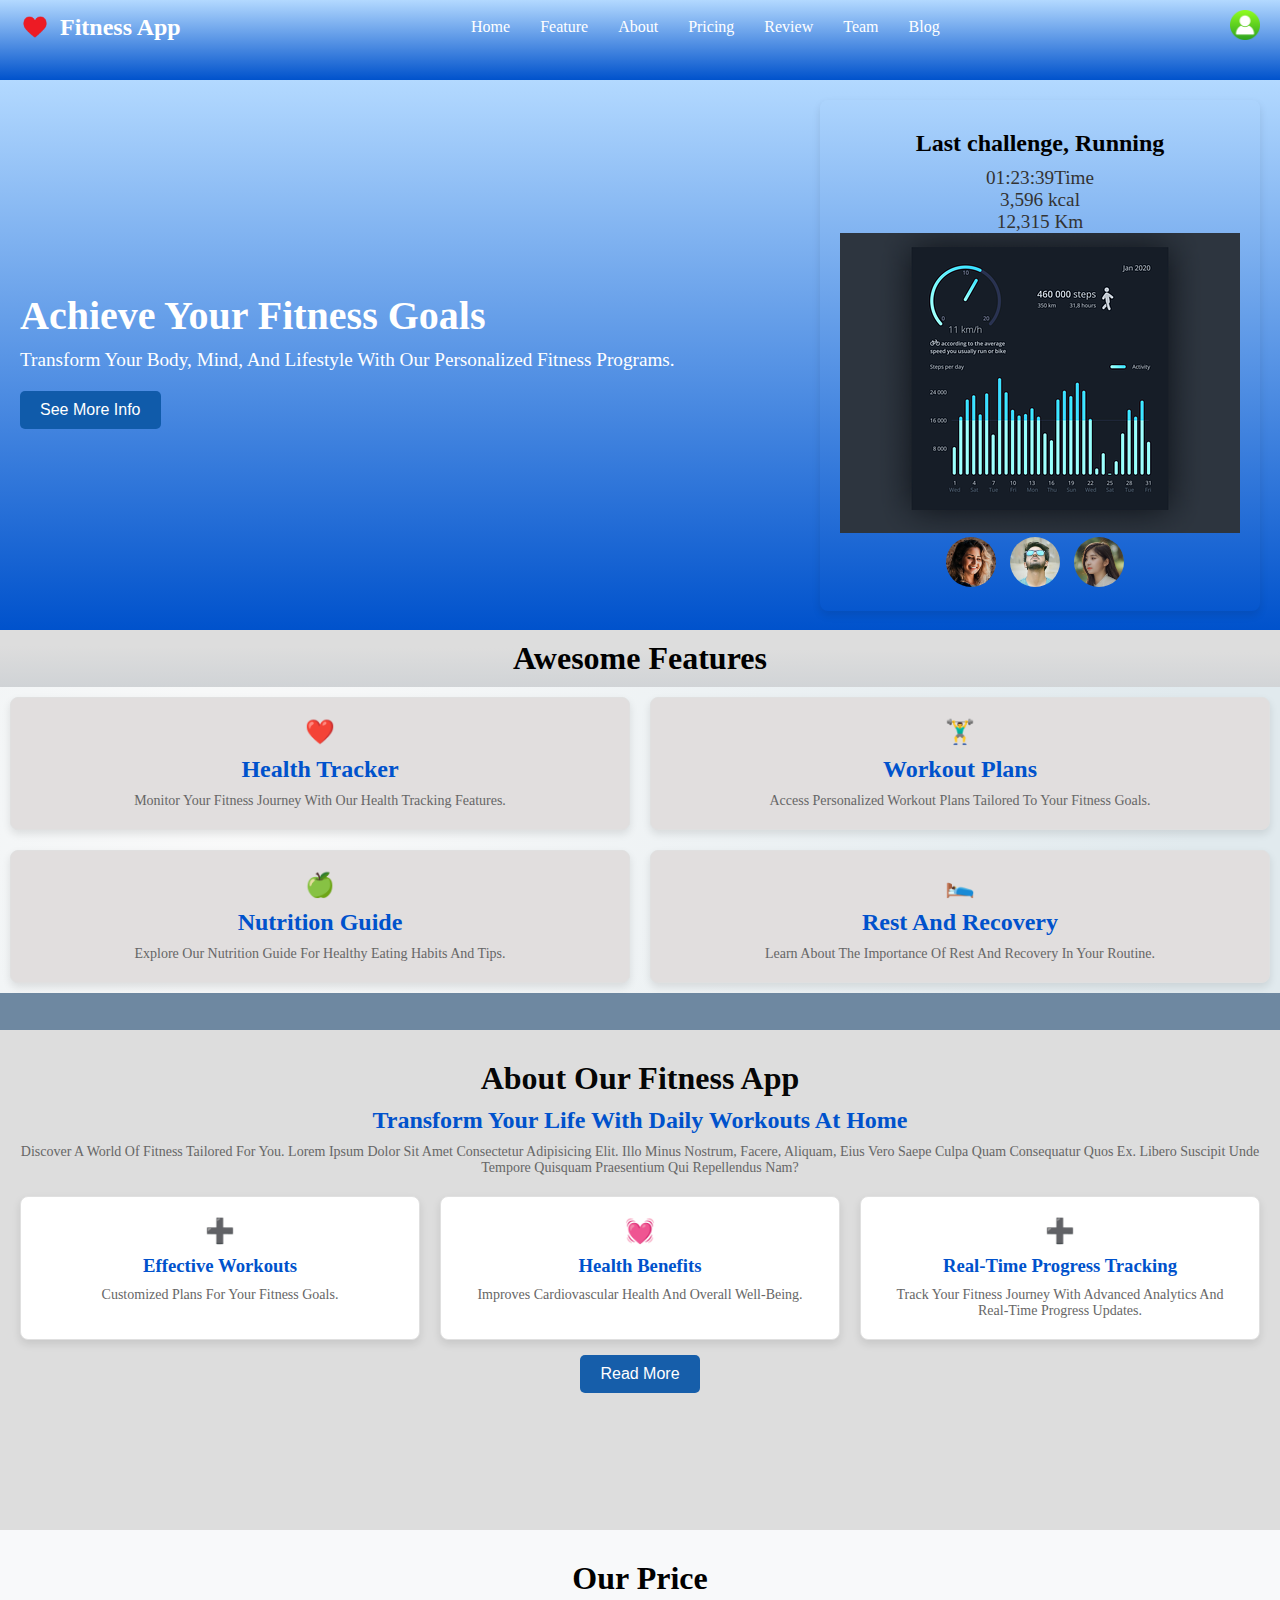
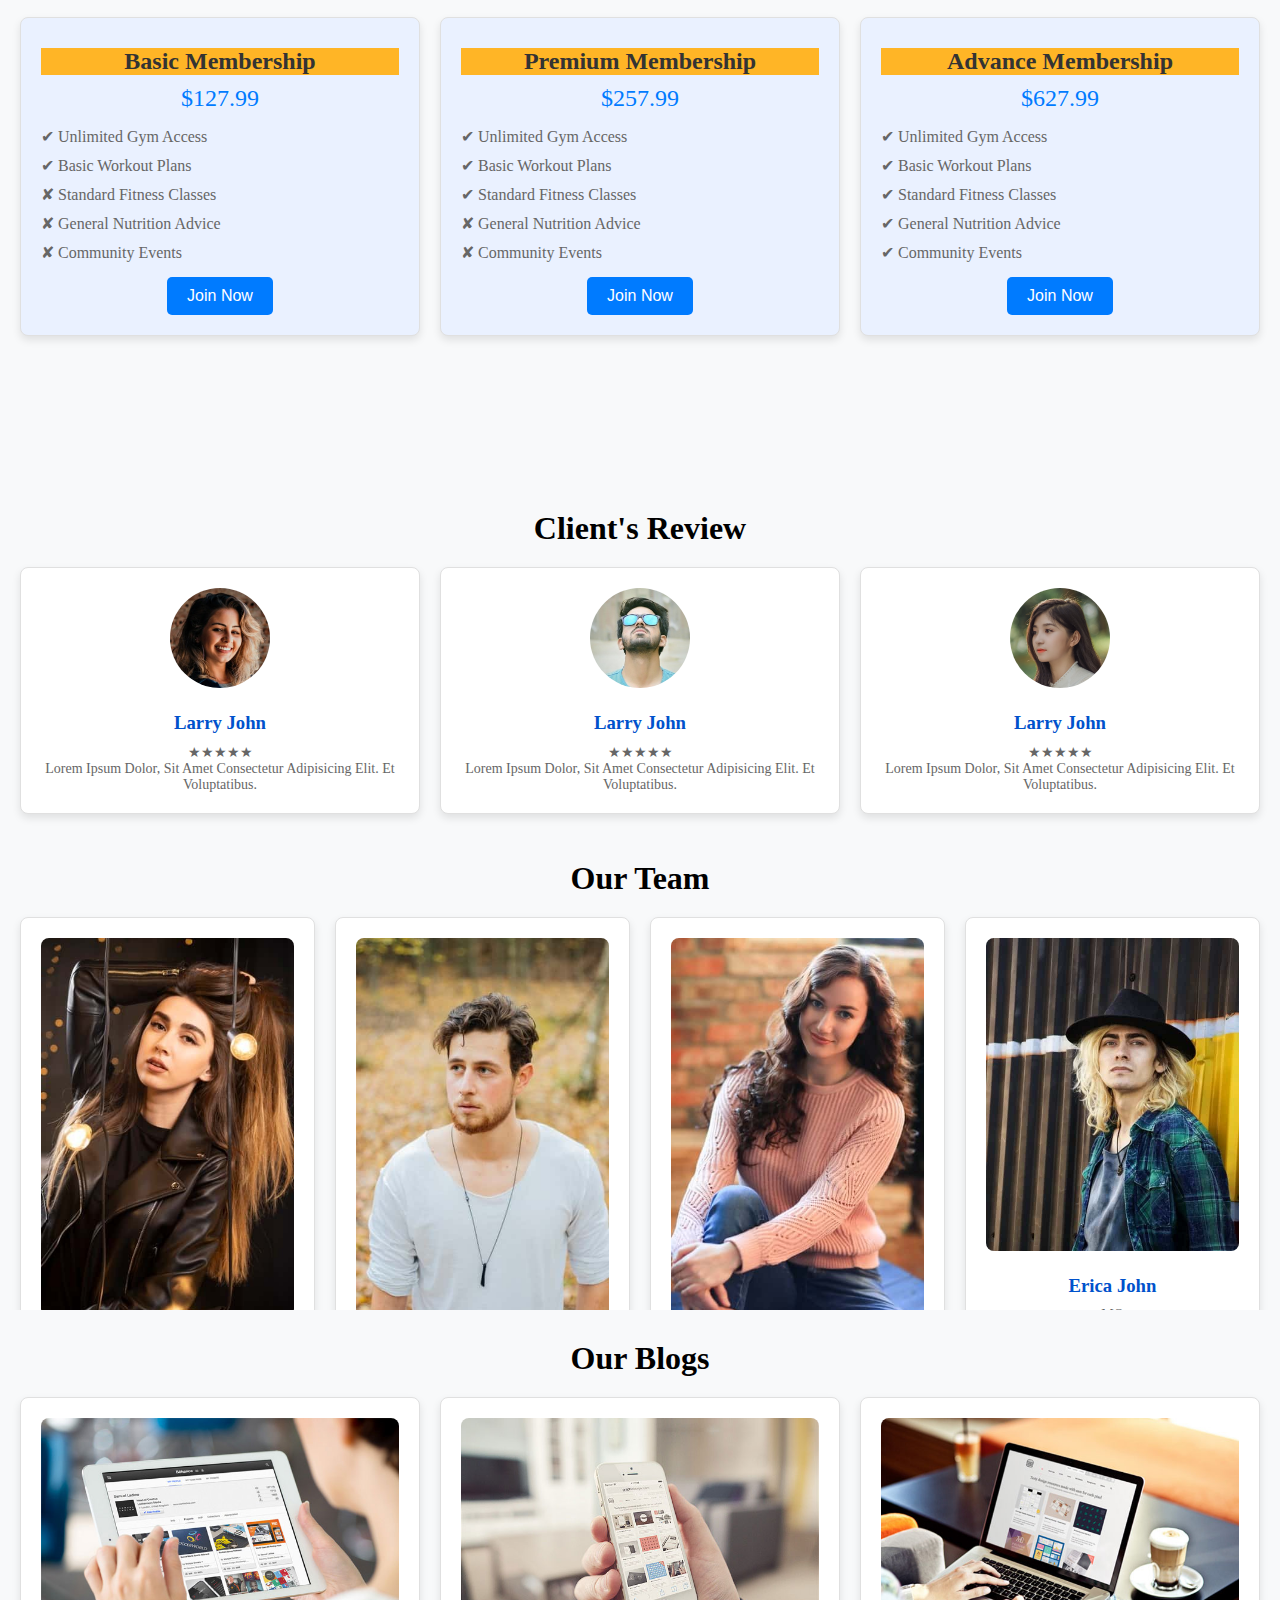
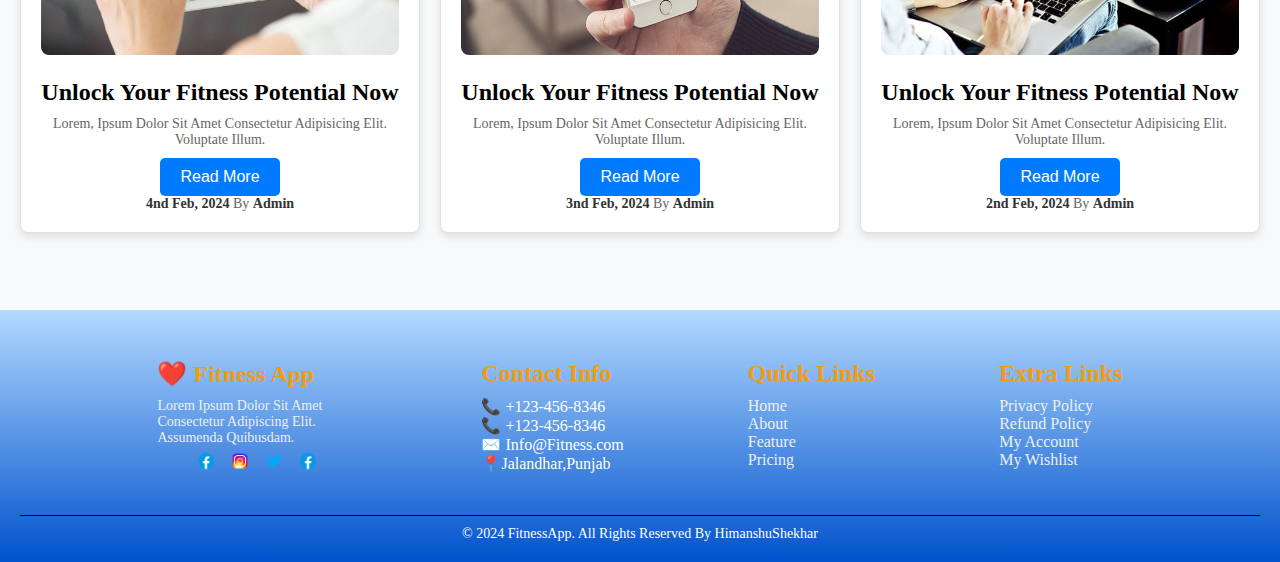
<file: index.html>
<!DOCTYPE html>
<html lang="en">

<head>
    <meta charset="UTF-8">
    <meta name="viewport" content="width=device-width, initial-scale=1.0">
    <title>CA4</title>
    <link rel="stylesheet" href="styles.css">
</head>

<body>
    <div class="container">

        <div class="item1">
            <nav class="navbar">
                <div class="logo">
                    <img src="images/logoheart.png" alt="Fitness App Logo">
                    <span>Fitness App</span>
                </div>
                <ul class="nav-links">
                    <li><a href="index.html">Home</a></li>
                    <li><a href="#">Feature</a></li>
                    <li><a href="#">About</a></li>
                    <li><a href="#">Pricing</a></li>
                    <li><a href="#">Review</a></li>
                    <li><a href="#">Team</a></li>
                    <li><a href="#">Blog</a></li>
                </ul>
                <div class="profile-icon">
                    <a href="login.html">
                    <img src="images/login.png" alt="Profile Icon" ></a>
                </div>
            </nav>
        </div>

        <div class="item2">
            <div class="fitness-goals">
                <h1>Achieve Your Fitness Goals</h1>
                <p>Transform Your Body, Mind, And Lifestyle With Our Personalized Fitness Programs.</p>
                <button>See More Info</button>
            </div>
            <div class="fitness-stats">
                <div class="stats-card">
                    <h2>Last challenge, Running</h2>
                    <div class="stats-details">
                        <p><span class="stats-time">01:23:39</span>Time</p>
                        <p><span class="stats-kcal">3,596</span> kcal</p>
                        <p><span class="stats-km">12,315</span> Km</p>
                    </div>
                    <div class="activity-graph">
                        <img src="images/fitgraph.png" alt="Activity Graph" width="100%" height="10px">
                    </div>
                    <div class="rivals">
                        <img src="images/pic-1.png" alt="Rival 1">
                        <img src="images/pic-2.png" alt="Rival 2">
                        <img src="images/pic-3.png" alt="Rival 3">
                    </div>
                </div>
            </div>
        </div>


        <div class="item3">
            <h1>Awesome Features</h1>
            <div class="features-grid">
                <div class="feature">
                    <span class="icon">❤️</span>
                    <h2>Health Tracker</h2>
                    <p>Monitor Your Fitness Journey With Our Health Tracking Features.</p>
                </div>
                <div class="feature">
                    <span class="icon">🏋️‍♂️</span>
                    <h2>Workout Plans</h2>
                    <p>Access Personalized Workout Plans Tailored To Your Fitness Goals.</p>
                </div>
                <div class="feature">
                    <span class="icon">🍏</span>
                    <h2>Nutrition Guide</h2>
                    <p>Explore Our Nutrition Guide For Healthy Eating Habits And Tips.</p>
                </div>
                <div class="feature">
                    <span class="icon">🛌</span>
                    <h2>Rest And Recovery</h2>
                    <p>Learn About The Importance Of Rest And Recovery In Your Routine.</p>
                </div>
            </div>
        </div>


        <div class="item4">
            <h1>About Our Fitness App</h1>
            <h2>Transform Your Life With Daily Workouts At Home</h2>
            <p>Discover A World Of Fitness Tailored For You. Lorem Ipsum Dolor Sit Amet Consectetur Adipisicing Elit.
                Illo Minus Nostrum, Facere, Aliquam, Eius Vero Saepe Culpa Quam Consequatur Quos Ex. Libero Suscipit
                Unde Tempore Quisquam Praesentium Qui Repellendus Nam?</p>
            <div class="app-features">
                <div class="app-feature">
                    <span class="icon">➕</span>
                    <h3>Effective Workouts</h3>
                    <p>Customized Plans For Your Fitness Goals.</p>
                </div>
                <div class="app-feature">
                    <span class="icon">💓</span>
                    <h3>Health Benefits</h3>
                    <p>Improves Cardiovascular Health And Overall Well-Being.</p>
                </div>
                <div class="app-feature">
                    <span class="icon">➕</span>
                    <h3>Real-Time Progress Tracking</h3>
                    <p>Track Your Fitness Journey With Advanced Analytics And Real-Time Progress Updates.</p>

                </div>

            </div>

            <button>Read More</button>
        </div>

        <div class="item5">
            <h1>Our Price</h1>
            <div class="pricing-grid">
                <div class="pricing-plan">
                    <h2>Basic Membership</h2>
                    <p class="price">$127.99</p>
                    <ul>
                        <li>✔ Unlimited Gym Access</li>
                        <li>✔ Basic Workout Plans</li>
                        <li>✘ Standard Fitness Classes</li>
                        <li>✘ General Nutrition Advice</li>
                        <li>✘ Community Events</li>
                    </ul>
                    <button>Join Now</button>
                </div>
                <div class="pricing-plan">
                    <h2>Premium Membership</h2>
                    <p class="price">$257.99</p>
                    <ul>
                        <li>✔ Unlimited Gym Access</li>
                        <li>✔ Basic Workout Plans</li>
                        <li>✔ Standard Fitness Classes</li>
                        <li>✘ General Nutrition Advice</li>
                        <li>✘ Community Events</li>
                    </ul>
                    <button>Join Now</button>
                </div>
                <div class="pricing-plan">
                    <h2>Advance Membership</h2>
                    <p class="price">$627.99</p>
                    <ul>
                        <li>✔ Unlimited Gym Access</li>
                        <li>✔ Basic Workout Plans</li>
                        <li>✔ Standard Fitness Classes</li>
                        <li>✔ General Nutrition Advice</li>
                        <li>✔ Community Events</li>
                    </ul>
                    <button>Join Now</button>
                </div>
            </div>
        </div>
        <div class="item6">

            <h1>Client's Review</h1>
            <div class="reviews-grid">
                <div class="review">
                    <img src="images/pic-1.png" alt="Larry John">
                    <h3>Larry John</h3>
                    <p>★★★★★</p>
                    <p>Lorem Ipsum Dolor, Sit Amet Consectetur Adipisicing Elit. Et Voluptatibus.</p>
                </div>
                <div class="review">
                    <img src="images/pic-2.png" alt="Larry John">
                    <h3>Larry John</h3>
                    <p>★★★★★</p>
                    <p>Lorem Ipsum Dolor, Sit Amet Consectetur Adipisicing Elit. Et Voluptatibus.</p>
                </div>
                <div class="review">
                    <img src="images/pic-3.png" alt="Larry John">
                    <h3>Larry John</h3>
                    <p>★★★★★</p>
                    <p>Lorem Ipsum Dolor, Sit Amet Consectetur Adipisicing Elit. Et Voluptatibus.</p>
                </div>
            </div>
        </div>

        <div class="item7">
            <h1>Our Team</h1>
            <div class="team-grid">
                <div class="team-member">
                    <img src="images/team-1.jpg" alt="Erica John">
                    <h3>Erica John</h3>
                    <p>CEO</p>
                    <div class="social-media">
                        <a href="#"><img src="images/facebook.png" alt="Facebook"></a>
                        <a href="#"><img src="images/insta.png" alt="Instagram"></a>
                        <a href="#"><img src="images/twitter.png" alt="Twitter"></a>
                    </div>
                </div>
                <div class="team-member">
                    <img src="images/team-2.jpg" alt="Erica John">
                    <h3>Erica John</h3>
                    <p>HO</p>
                    <div class="social-media">
                        <a href="#"><img src="images/facebook.png" alt="Facebook"></a>
                        <a href="#"><img src="images/insta.png" alt="Instagram"></a>
                        <a href="#"><img src="images/twitter.png" alt="Twitter"></a>
                    </div>
                </div>
                <div class="team-member">
                    <img src="images/team-3.jpg" alt="Erica John">
                    <h3>Erica John</h3>
                    <p>COFo</p>
                    <div class="social-media">
                        <a href="#"><img src="images/facebook.png" alt="Facebook"></a>
                        <a href="#"><img src="images/insta.png" alt="Instagram"></a>
                        <a href="#"><img src="images/twitter.png" alt="Twitter"></a>
                    </div>
                </div>
                <div class="team-member">
                    <img src="images/team-4.jpg" alt="Erica John">
                    <h3>Erica John</h3>
                    <p>MO</p>
                    <div class="social-media">
                        <a href="#"><img src="images/facebook.png" alt="Facebook"></a>
                        <a href="#"><img src="images/insta.png" alt="Instagram"></a>
                        <a href="#"><img src="images/twitter.png" alt="Twitter"></a>
                    </div>
                </div>
            </div>
        </div>

        <div class="item8">
            <h1>Our Blogs</h1>
            <div class="blog-grid">
                <div class="blog-post">
                    <img src="images/blog-1.jpg" alt="Blog Image">
                    <h2>Unlock Your Fitness Potential Now</h2>
                    <p>Lorem, Ipsum Dolor Sit Amet Consectetur Adipisicing Elit. Voluptate Illum.</p>
                    <button>Read More</button>
                    <p class="blog-info"><span>4nd Feb, 2024</span> By <span>Admin</span></p>
                </div>
                <div class="blog-post">
                    <img src="images/blog-2.jpg" alt="Blog Image">
                    <h2>Unlock Your Fitness Potential Now</h2>
                    <p>Lorem, Ipsum Dolor Sit Amet Consectetur Adipisicing Elit. Voluptate Illum.</p>
                    <button>Read More</button>
                    <p class="blog-info"><span>3nd Feb, 2024</span> By <span>Admin</span></p>
                </div>
                <div class="blog-post">
                    <img src="images/blog-3.jpg" alt="Blog Image">
                    <h2>Unlock Your Fitness Potential Now</h2>
                    <p>Lorem, Ipsum Dolor Sit Amet Consectetur Adipisicing Elit. Voluptate Illum.</p>
                    <button>Read More</button>
                    <p class="blog-info"><span>2nd Feb, 2024</span> By <span>Admin</span></p>
                </div>
            </div>
        </div>
        
        <div class="item9">
            <footer class="footer">
                <div class="footer-section">
                    <h2>❤️ Fitness App</h2>
                    <p>Lorem Ipsum Dolor Sit Amet Consectetur Adipiscing Elit. Assumenda Quibusdam.</p>
                    <div class="social-icons">
                        <a href="#"><img src="images/facebook.png" alt="Facebook"></a>
                        <a href="#"><img src="images/insta.png" alt="Instagram"></a>
                        <a href="#"><img src="images/twitter.png" alt="Twitter"></a>
                        <a href="#"><img src="images/facebook.png" alt="LinkedIn"></a>
                    </div>
                </div>
                <div class="footer-section">
                    <h2>Contact Info</h2>
                    <ul>
                        <li>
                            📞 +123-456-8346
                        </li>
                        <li>📞 +123-456-8346</li>
                        <li>✉️ Info@Fitness.com</li>
                        <li>📍Jalandhar,Punjab</li>
                    </ul>
                    <!-- <p>📞 +123-456-8346</p>
                    <p>📞 +123-456-8346</p>
                    <p>✉️ Info@Fitness.com</p>
                    <p>📍Jalandhar,Punjab</p> -->
                </div>
                <div class="footer-section">
                    <h2>Quick Links</h2>
                    <ul>
                        <li><a href="#">Home</a></li>
                        <li><a href="#">About</a></li>
                        <li><a href="#">Feature</a></li>
                        <li><a href="#">Pricing</a></li>
                    </ul>
                </div>
                <div class="footer-section">
                    <h2>Extra Links</h2>
                    <ul>
                        <li><a href="#">Privacy Policy</a></li>
                        <li><a href="#">Refund Policy</a></li>
                        <li><a href="#">My Account</a></li>
                        <li><a href="#">My Wishlist</a></li>
                    </ul>
                </div>
                <div class="footer-bottom">
                    <p style="color: white;">© 2024 FitnessApp. All Rights Reserved By HimanshuShekhar</p>
                </div>
            </footer>
        </div>
    </div>
</body>

</html>
</file>
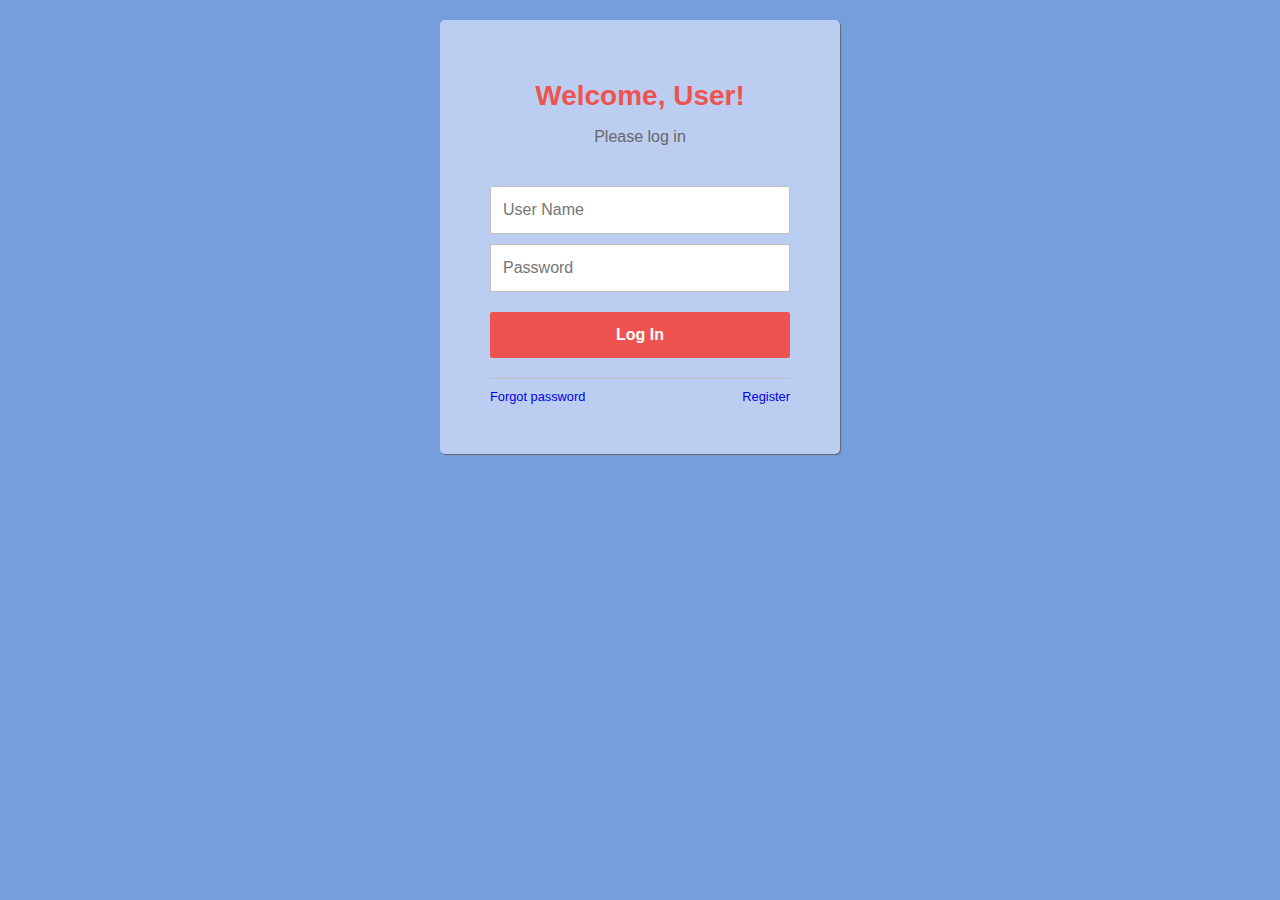
<file: login.html>
<!DOCTYPE html>
<html lang="en">

<head>
  <meta charset="UTF-8">
  <meta name="viewport" content="width=device-width, initial-scale=1.0">
  <title>Document</title>
  <style>

    body {
      background: #759edc;
      font-family: Raleway, sans-serif;
      color: #666;
    }

    .login {
      margin: 20px auto;
      padding: 40px 50px;
      max-width: 300px;
      border-radius: 5px;
      background: #bbcef1;
      box-shadow: 1px 1px 1px #666;
    }

    .login input {
      width: 100%;
      display: block;
      box-sizing: border-box;
      margin: 10px 0;
      padding: 14px 12px;
      font-size: 16px;
      border-radius: 2px;
      font-family: Raleway, sans-serif;
    }

    .login input[type=text],
    .login input[type=password] {
      border: 1px solid #c0c0c0;
      transition: .2s;
    }

    .login input[type=text]:hover {
      border-color: #F44336;
      outline: none;
      transition: all .2s ease-in-out;
    }

    .login input[type=submit] {
      border: none;
      background: #EF5350;
      color: white;
      font-weight: bold;
      transition: 0.2s;
      margin: 20px 0px;
    }

    .login input[type=submit]:hover {
      background: #F44336;
    }

    .login h2 {
      margin: 20px 0 0;
      color: #EF5350;
      font-size: 28px;
    }

    .login p {
      margin-bottom: 40px;
    }

    .links {
      display: table;
      width: 100%;
      box-sizing: border-box;
      border-top: 1px solid #c0c0c0;
      margin-bottom: 10px;
    }

    .links a {
      display: table-cell;
      padding-top: 10px;
    }

    .links a:first-child {
      text-align: left;
    }

    .links a:last-child {
      text-align: right;
    }

    .login h2,
    .login p,
    .login a {
      text-align: center;
    }

    .login a {
      text-decoration: none;
      font-size: .8em;
    }

    .login a:visited {
      color: inherit;
    }

    .login a:hover {
      text-decoration: underline;
    }
  </style>
</head>

<body>
  <form class="login">
    <h2>Welcome, User!</h2>
    <p>Please log in</p>
    <input type="text" placeholder="User Name" />
    <input type="password" placeholder="Password" />
    <input type="submit" value="Log In" />
    <div class="links">
      <a href="#">Forgot password</a>
      <a href="#">Register</a>
    </div>
  </form>
</body>

</html>
</file>
<file: styles.css>
* {
    margin: 0;
    padding: 0;
    /* box-sizing: border-box; corrected */
    list-style: none;
    text-decoration: none;
}



.container {
    display: grid;
    grid-template-columns: repeat(6, 1fr);
    /* This sets each column to have equal width */
    grid-template-rows: 80px 550px 400px 500px 550px 350px 480px 600px 150px;
    /* Adjust the heights as needed */
    grid-template-areas:
        'h h h h h h'
        'm m m m m m'
        'af af af af af af'
        'ab ab ab ab ab ab'
        'or or or or or or'
        'cr cr cr cr cr cr'
        'ot ot ot ot ot ot'
        'ob ob ob ob ob ob'
        'f f f f f f';
    /* padding: 10px; */
    /* gap: 5px; */
    /* border: 1px solid black; */
    width: 100%;
    height: auto;
}



.item1 {
    grid-area: h;
    background: linear-gradient(to bottom, #b3d9ff, #0052cc);
    background-color: #70cbb9;
    color: white;
    padding: 10px 20px;
    position: sticky;
    top: 0;
}

.navbar {
    display: flex;
    justify-content: space-between;
    align-items: center;
}

.logo {
    display: flex;
    align-items: center;
}

.logo img {
    width: 30px;
    /* Adjust size as needed */
    height: 30px;
    /* Adjust size as needed */
    margin-right: 10px;
}

.logo span {
    font-size: 1.5rem;
    font-weight: bold;
}

.nav-links {
    list-style: none;
    display: flex;
}

.nav-links li {
    margin: 0 15px;
}

.nav-links a {
    color: white;
    text-decoration: none;
    font-size: 1rem;
}

.nav-links a:hover {
    background-color: #010306;
    
}
.profile-icon img {
    width: 30px;
    /* Adjust size as needed */
    height: 30px;
    /* Adjust size as needed */
}

.item2 {
    background: linear-gradient(to bottom, #b3d9ff, #0052cc);
    background-color: #70cbb9;
    grid-area: m;
    display: flex;
    justify-content: space-between;
    align-items: center;

    padding: 20px;
    background: linear-gradient(to bottom, #b3d9ff, #0052cc);
}



.fitness-goals h1 {
    font-size: 2.5rem;
    color: white;
}

.fitness-goals p {
    color: white;
    font-size: 1.2rem;
    margin-bottom: 20px;
}

.fitness-goals button {
    background-color: #0f59a8f6;
    color: white;
    border: none;
    padding: 10px 20px;
    font-size: 16px;
    border-radius: 5px;
    cursor: pointer;
}

.fitness-stats .stats-card {
    background-color:linear-gradient(to bottom, #b3d9ff, #0052cc);
    padding: 20px;
    border-radius: 8px;
    box-shadow: 0 4px 8px rgba(0, 0, 0, 0.1);
    text-align: center;
}

.stats-details p {
    font-size: 1.2rem;
    color: #333;
}

.activity-graph img {
    width: 100%;
    height: auto;
}

.rivals img {
    width: 50px;
    /* Adjust size as needed */
    height: 50px;
    /* Adjust size as needed */
    border-radius: 50%;
    /* Circular images for rivals */
    margin-right: 10px;
}


.item3 {
    background: linear-gradient(180.3deg, rgb(221, 221, 221) 5.5%, rgb(110, 136, 161) 90.2%);   
    grid-area: af;
    text-align: center;
    /* Centers the title and content within the item3 */
    /* margin-top: 20px; */
}

.features-grid {
    display: grid;
    grid-template-columns: repeat(2, 1fr);
    gap: 20px;
    padding:10px;
    background: radial-gradient(circle at 18.7% 37.8%, rgb(250, 250, 250) 0%, rgb(225, 234, 238) 90%);
}

.feature {
    background: #e1dede;
    border: 1px solid #E0E0E0;
    padding: 20px;
    text-align: center;
    border-radius: 8px;
    box-shadow: 0 4px 8px rgba(0, 0, 0, 0.1);
}

.feature h2{
    color: #0052cc;
}
.feature .icon {
    font-size: 24px;
    margin-bottom: 10px;
}

h2 {
    margin: 10px 0;
}

p {
    color: #666;
    font-size: 14px;
}

.item4 {

    grid-area: ab;
    text-align: center;
    background-color:rgb(221, 221, 221);
    /* Adjust the background color as needed */
    padding: 20px;

}

.app-features {
    display: grid;
    grid-template-columns: repeat(3, 1fr);
    gap: 20px;
    margin-top: 20px;
}

.app-feature {
    background: #FFFFFF;
    border: 1px solid #E0E0E0;
    padding: 20px;
    border-radius: 8px;
    box-shadow: 0 4px 8px rgba(0, 0, 0, 0.1);
    text-align: center;
}

.app-feature .icon {
    font-size: 24px;
    margin-bottom: 10px;
}

h1,
h2,
h3 {
    margin: 10px 0;
}

.item4 h1{
   color: #000000fb; 
}
.item4 h2,h3{
    color: #0052cc;
}

p {
    color: #666;
    font-size: 14px;
}

.item4 button {
    background-color: #0f59a8f6;
    color: white;
    border: none;
    padding: 10px 20px;
    font-size: 16px;
    border-radius: 5px;
    cursor: pointer;
    margin-top: 15px;
   
}



.item5 {

    grid-area: or;
    background-color: #f8f9fa;
    /* Light grey background */
    text-align: center;
    padding: 20px;
}

.pricing-grid {
    display: grid;
    grid-template-columns: repeat(3, 1fr);
    gap: 20px;
    margin-top: 20px;
}

.pricing-plan {
    background:#EAF1FF;
    border: 1px solid #E0E0E0;
    padding: 20px;
    border-radius: 8px;
    box-shadow: 0 4px 8px rgba(0, 0, 0, 0.1);
}

.pricing-plan h2 {
    color: #333;
    margin: 10px 0;
}

.pricing-plan .price {
    font-size: 24px;
    color: #007bff;
    /* Bootstrap primary color */
    margin: 10px 0;
}

.pricing-plan ul {
    list-style: none;
    padding: 0;
    text-align: left;
}

.pricing-plan ul li {
    padding: 5px 0;
    color: #666;
}

.pricing-plan button {
    background-color: #007bff;
    /* Bootstrap primary color */
    color: white;
    border: none;
    padding: 10px 20px;
    font-size: 16px;
    border-radius: 5px;
    cursor: pointer;
    margin-top: 10px;
}

.pricing-plan button:hover {
    background-color: #0056b3;
    /* Darker blue */
}

.pricing-plan h2{
    background-color:#FFB526;
}
.item6 
{
    background-color: #f8f9fa;
    
    grid-area: cr;
    text-align: center;
    padding: 20px;
}

.reviews-grid {
    display: grid;
    grid-template-columns: repeat(3, 1fr);
    gap: 20px;
    margin-top: 20px;
}

.review {
    background: #FFFFFF;
    border: 1px solid #E0E0E0;
    padding: 20px;
    border-radius: 8px;
    box-shadow: 0 4px 8px rgba(0, 0, 0, 0.1);
    text-align: center;
}

.review img {
    width: 100px;
    /* Adjust size as needed */
    height: 100px;
    /* Adjust size as needed */
    border-radius: 50%;
    /* Makes the image round */
    margin-bottom: 10px;
}

.review h3 {
    margin: 10px 0;
}

.review p {
    color: #666;
    font-size: 14px;
}

.item7 {

    grid-area: ot;
    background-color: #f8f9fa;
    text-align: center;
    padding: 20px;
}

.team-grid {
    display: grid;
    grid-template-columns: repeat(4, 1fr);
    gap: 20px;
    margin-top: 20px;
}

.team-member {
    background: #FFFFFF;
    border: 1px solid #E0E0E0;
    padding: 20px;
    border-radius: 8px;
    box-shadow: 0 4px 8px rgba(0, 0, 0, 0.1);
}

.team-member img {
    width: 100%;
    /* Adjust size as needed */
    height: auto;
    border-radius: 8px;
    /* Rounded corners for the image */
    margin-bottom: 10px;
}

.team-member h3 {
    margin: 10px 0;
}

.team-member p {
    color: #666;
    font-size: 14px;
}

.social-media a {
    margin: 0 5px;
}

.social-media img {
    width: 20px;
    /* Adjust size as needed */
    height: 20px;
    /* Adjust size as needed */
}

.item8 {
    grid-area: ob;
    background-color: #f8f9fa;
    text-align: center;
    padding: 20px;
}

.blog-grid {
    display: grid;
    grid-template-columns: repeat(3, 1fr);
    gap: 20px;
    margin-top: 20px;
}

.blog-post {
    background: #FFFFFF;
    border: 1px solid #E0E0E0;
    padding: 20px;
    border-radius: 8px;
    box-shadow: 0 4px 8px rgba(0, 0, 0, 0.1);
}

.blog-post img {
    width: 100%;
    /* Adjust size as needed */
    height: auto;
    border-radius: 8px;
    /* Rounded corners for the image */
    margin-bottom: 10px;
}

.blog-post h2 {
    margin: 10px 0;
}

.blog-post p {
    color: #666;
    font-size: 14px;
}

.blog-post button {
    background-color: #007bff;
    /* Bootstrap primary color */
    color: white;
    border: none;
    padding: 10px 20px;
    font-size: 16px;
    border-radius: 5px;
    cursor: pointer;
    margin-top: 10px;
}

.blog-post button:hover {
    background-color: #0056b3;
    /* Darker blue */
}

.blog-info span {
    color: #333;
    font-weight: bold;
}

.item9 {
    /* background-color: #d35400; */
    grid-area: f;
}

.footer {
    background: linear-gradient(to bottom, #b3d9ff, #0052cc);
    background-color: #70cbb9;
    color: white;
    padding: 20px;
    text-align: center;
    
}

.footer-section {
    display: inline-block;
    vertical-align: top;
    margin: 20px;
    padding: 0px 40px ;
    /* width: 23%; */
    /* Adjust based on total width */
}

.footer-section h2 {
    color: #f39c12;
    text-align: start;
    /* Orange color for headings */
}

.footer-section p,
.footer-section a {
    color: #ecf0f1;
    /* Light grey text */
    margin: 5px 0;
}
.footer-section p{
    width: 200px;
    text-align: start;
    
    
}

.social-icons a img {
    width: 20px;
    /* Adjust size as needed */
    height: 20px;
    /* Adjust size as needed */
    margin: 0 5px;
}

.footer-bottom {
    border-top: 1px solid #000508;
    padding-top: 10px;
    margin-top: 20px;
}
.footer-section li{
    
    text-align: start;
}


@media only screen and (max-width: 768px) {
    .container {
        grid-template-columns: 1fr;
        grid-template-rows: auto;
        grid-template-areas:
            'h'
            'm'
            'af'
            'ab'
            'or'
            'cr'
            'ot'
            'ob'
            'f';
    }

    .item1,
    .item2,
    .item3,
    .item4,
    .item5,
    .item6,
    .item7,
    .item8,
    .item9 {
        padding: 10px;
    }

    .item4 {
        margin-bottom: 20px;
    }

    .navbar {
        flex-direction: column;
    }

    .nav-links {
        flex-direction: column;
        margin-top: 10px;
    }

    .nav-links li {
        margin: 5px 0;
    }

    .profile-icon img,
    .logo img {
        width: 25px;
        height: 25px;
    }

    .logo span {
        font-size: 1.2rem;
    }

    .app-features,
    .pricing-grid,
    .reviews-grid,
    .team-grid,
    .blog-grid {
        grid-template-columns: repeat(1, 1fr);
    }

    .app-features,
    .app-features,
    .pricing-plan,
    .pricing-plan,
    .review,
    .team-member,
    .blog-post {
        margin-bottom: 20px;
    }

    .footer-section {
        width: 100%;
        padding: 0px;
        margin: 10px 0;
        text-align: center;
    }

    .footer-section h2 {
        text-align: center;
    }

    .footer-section p {
        width: auto;
        text-align: center;
    }

    .footer-section li {
        text-align: center;
    }
}
</file>
